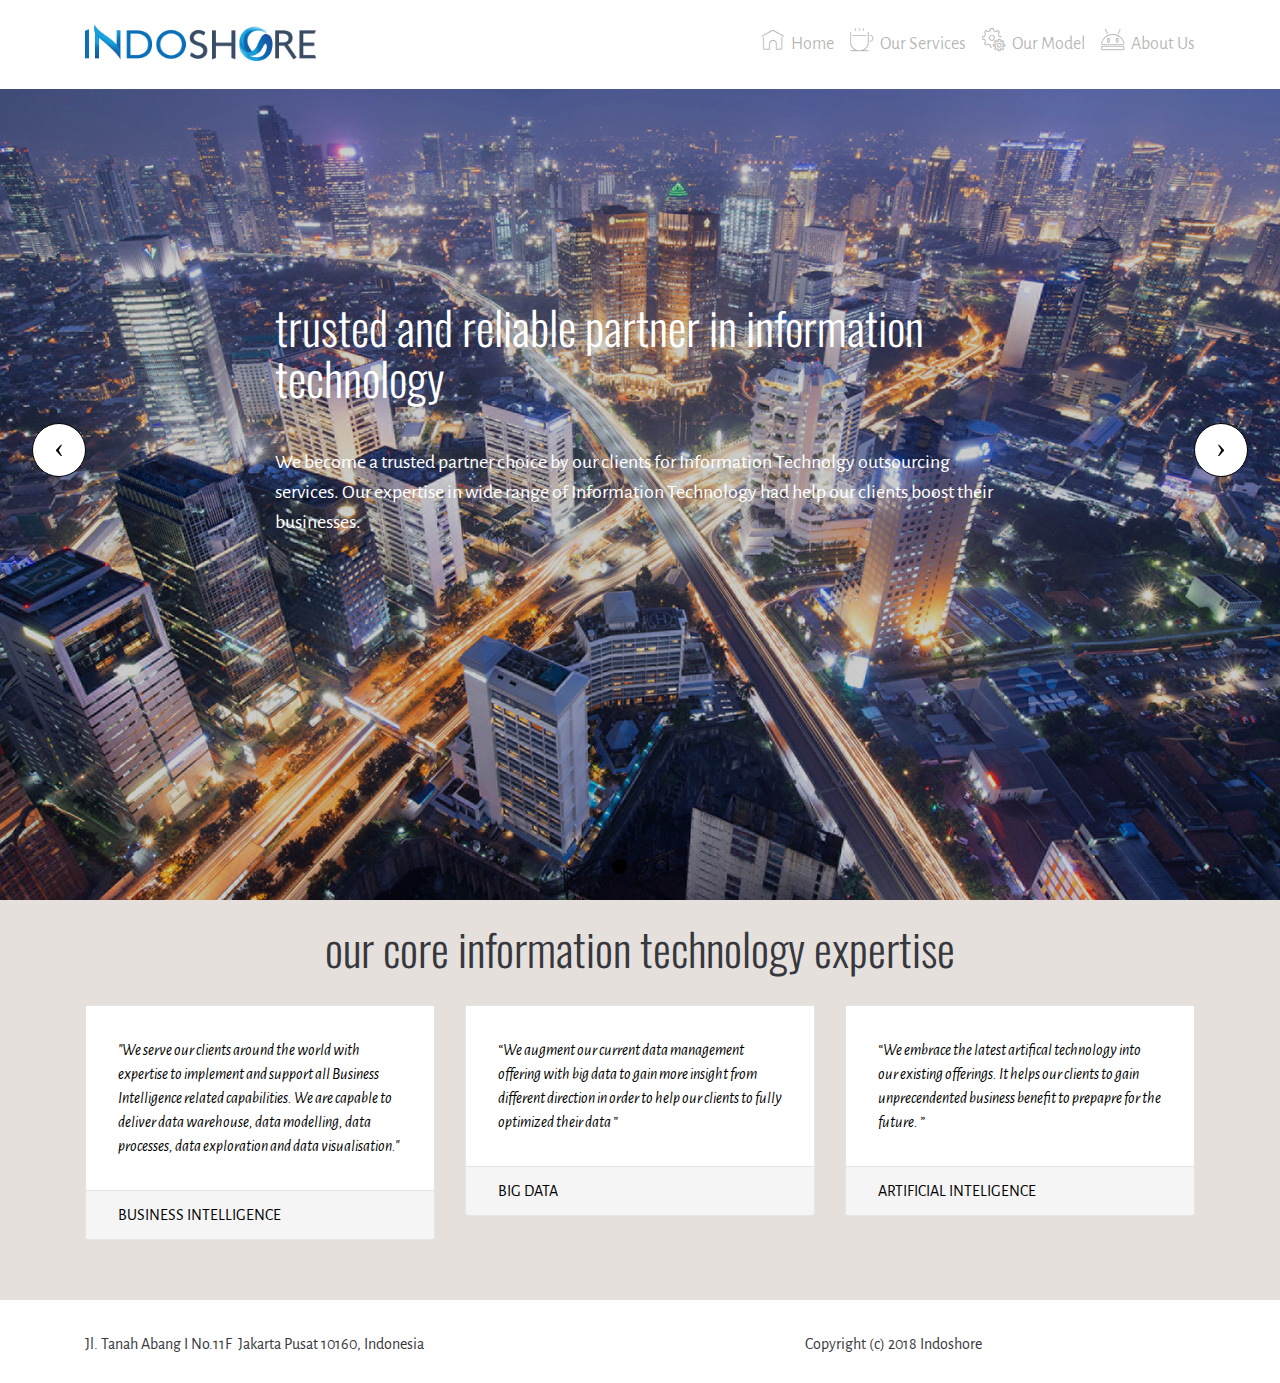
<file: index.html>
<!DOCTYPE html>
<html>
<head>
  <!-- Site made with Mobirise Website Builder v4.3.0, https://mobirise.com -->
  <meta charset="UTF-8">
  <meta http-equiv="X-UA-Compatible" content="IE=edge">
  <meta name="generator" content="Mobirise v4.3.0, mobirise.com">
  <meta name="viewport" content="width=device-width, initial-scale=1">
  <link rel="shortcut icon" href="assets/images/indoshore-logo-smallest-file-01-128x93.png" type="image/x-icon">
  <meta name="description" content="">
  <title>Home</title>
  <link rel="stylesheet" href="https://fonts.googleapis.com/css?family=Playfair+Display:400,700&subset=latin,cyrillic">
  <link rel="stylesheet" href="https://fonts.googleapis.com/css?family=Alegreya+Sans:400,700&subset=latin,vietnamese,latin-ext">
  <link rel="stylesheet" href="assets/web/assets/mobirise-icons/mobirise-icons.css">
  <link rel="stylesheet" href="assets/tether/tether.min.css">
  <link rel="stylesheet" href="assets/bootstrap/css/bootstrap.min.css">
  <link rel="stylesheet" href="assets/puritym/css/style.css">
  <link rel="stylesheet" href="assets/mobirise/css/mbr-additional.css" type="text/css">
  
  
  
</head>
<body>
<nav class="navbar navbar-light mbr-navbar navbar-fixed-top" id="menu-6" data-rv-view="0" style="background-color: rgb(255, 255, 255);">
    <div class="container">
        <button class="navbar-toggler pull-right hidden-md-up" type="button" data-toggle="collapse" data-target="#exCollapsingNavbar2">
            <div class="hamburger-icon"></div>
        </button>

        <div class="clearfix"></div>
        <div class="collapse navbar-toggleable-sm" id="exCollapsingNavbar2">
            <span class="navbar-logo"><img src="assets/images/indoshore-logo.png" alt="Indoshore"></span>
            <span><a class="navbar-brand" href="https://mobirise.com"></a></span>

            

            <ul class="nav navbar-nav pull-xs-right"><li class="nav-item"><a class="nav-link" href="index.html"><span class="mbri-home mbr-iconfont mbr-iconfont-btn-parent"></span>Home</a></li><li class="nav-item"><a class="nav-link" href="page2.html"><span class="mbri-hot-cup mbr-iconfont mbr-iconfont-btn-parent"></span>Our Services</a></li> <li class="nav-item"><a class="nav-link" href="page3.html"><span class="mbri-setting mbr-iconfont mbr-iconfont-btn-parent"></span>Our Model</a></li><li class="nav-item"><a class="nav-link" href="page4.html"><span class="mbri-android mbr-iconfont mbr-iconfont-btn-parent"></span>About Us</a></li></ul>
        </div>
    </div>
</nav>

<section class="mbr-slider mbr-section mbr-section__container carousel slide mbr-section-nopadding" data-ride="carousel" data-keyboard="false" data-wrap="true" data-interval="5000" id="slider-e" data-rv-view="2" style="background-color: rgb(255, 255, 255);">
    <div>
        <div>
            <div>
                <ol class="carousel-indicators">
                    <li data-app-prevent-settings="" data-target="#slider-e" class="active" data-slide-to="0"></li><li data-app-prevent-settings="" data-target="#slider-e" data-slide-to="1"></li><li data-app-prevent-settings="" data-target="#slider-e" data-slide-to="2"></li>
                </ol>
                <div class="carousel-inner" role="listbox">
                    <div class="mbr-section carousel-item dark center mbr-section-full active" style="background-image: url(assets/images/original.jpg);">
                        <div class="mbr-table-cell">
                         <div class="mbr-overlay" style="opacity: 0.2; background-color: rgb(0, 0, 0);"></div>
                            <div class=" container">
                                
                                <div class="row">
                                    <div class="col-md-8 col-md-offset-2 text-xs-center">
                                        <h2 class="mbr-section-title display-1">trusted and reliable partner in information technology</h2>
                                        <p class="lead">We become a trusted partner choice by our clients for Information Technolgy outsourcing services. Our expertise in wide range of Information Technology had help our clients boost their businesses.&nbsp;<br><br></p>

                                        
                                    </div>
                                </div>
                            </div>
                        </div>
                    </div><div class="mbr-section carousel-item dark center mbr-section-full" style="background-image: url(assets/images/9fe4c537ae976df197ea11dfbd43e42e8a886816-cd2d9.jpg);">
                        <div class="mbr-table-cell">
                         <div class="mbr-overlay" style="opacity: 0.2; background-color: rgb(0, 0, 0);"></div>
                            <div class=" container">
                                
                                <div class="row">
                                    <div class="col-md-8 col-md-offset-1">
                                        <h2 class="mbr-section-title display-1">a global provider for global clients with global technologies&nbsp;</h2>
                                        <p class="lead">We impact global businesses with our people and solutions. Our clients are truly global companies from Norway, Belgium, Estonia and United Kingdom. Our technologies in business intelligence, big data, and artificial intelligence are globally adapted along with our expertise. &nbsp;</p>

                                        
                                    </div>
                                </div>
                            </div>
                        </div>
                    </div><div class="mbr-section carousel-item dark center mbr-section-full" style="background-image: url(assets/images/7ed6a8053d331dd04819b4f1caf9f3f8200fcfc6-cfa60.jpg);">
                        <div class="mbr-table-cell">
                         <div class="mbr-overlay" style="opacity: 0.2; background-color: rgb(0, 0, 0);"></div>
                            <div class=" container">
                                
                                <div class="row">
                                    <div class="col-md-8 col-md-offset-3 text-xs-right">
                                        <h2 class="mbr-section-title display-1">best practices with best methodology</h2>
                                        <p class="lead">We develop specific methodology that are working perfectly and set a best practice in the specific domain.&nbsp;</p>

                                        
                                    </div>
                                </div>
                            </div>
                        </div>
                    </div>
                </div>
                
                <a data-app-prevent-settings="" class="left carousel-control" role="button" data-slide="prev" href="#slider-e">
                    <span class="icon-prev" aria-hidden="true"></span>
                    <span class="sr-only">Previous</span>
                </a>
                <a data-app-prevent-settings="" class="right carousel-control" role="button" data-slide="next" href="#slider-e">
                    <span class="icon-next" aria-hidden="true"></span>
                    <span class="sr-only">Next</span>
                </a>
            </div>
        </div>
    </div>
</section>

<section class="mbr-section mbr-section-small" id="testimonials1-k" data-rv-view="16" style="background-color: rgb(230, 224, 220); padding-top: 1.5rem; padding-bottom: 3rem;">
    <div>
        
        <div class="container">
            <h2 class="mbr-section-title display-3 text-xs-center">our core information technology expertise</h2>

            <div class="row mbr-testimonial-cards">
                <div class="col-xs-12 col-sm-6 col-md-4">
                    <div class="card">
                        <div class="card-block"><em>"We serve our clients around the world with expertise to implement and support all Business Intelligence related capabilities. We are capable to deliver data warehouse, data modelling, data processes, data exploration and data visualisation."</em></div>
                        <div class="card-footer text-muted">
                            <div>BUSINESS INTELLIGENCE</div>
                            
                        </div>
                    </div>
                </div><div class="col-xs-12 col-sm-6 col-md-4">
                    <div class="card">
                        <div class="card-block"><em>“We augment our current data management offering with big data to gain more insight from different direction in order to help our clients to fully optimized their data ”</em></div>
                        <div class="card-footer text-muted">
                            <div>BIG DATA&nbsp;</div>
                            
                        </div>
                    </div>
                </div><div class="col-xs-12 col-sm-6 col-md-4">
                    <div class="card">
                        <div class="card-block"><em>“We embrace the latest artifical technology into our existing offerings. It helps our clients to gain unprecendented business benefit to prepapre for the future. ”</em></div>
                        <div class="card-footer text-muted">
                            <div>ARTIFICIAL INTELIGENCE</div>
                            
                        </div>
                    </div>
                </div>
            </div>
        </div>
    </div>
</section>

<footer class="mbr-section mbr-section-nopadding mbr-footer" id="footer1-h" data-rv-view="14" style="background-color: rgb(255, 255, 255); padding-top: 2rem; padding-bottom: 0.66rem;">
    
    <div class="container">
        <p>Jl. Tanah Abang I No.11F &nbsp;Jakarta Pusat 10160, Indonesia &nbsp; &nbsp; &nbsp; &nbsp; &nbsp; &nbsp; &nbsp; &nbsp; &nbsp; &nbsp; &nbsp; &nbsp; &nbsp; &nbsp; &nbsp; &nbsp; &nbsp; &nbsp; &nbsp; &nbsp; &nbsp; &nbsp; &nbsp; &nbsp; &nbsp; &nbsp; &nbsp; &nbsp; &nbsp; &nbsp; &nbsp; &nbsp; &nbsp; &nbsp; &nbsp; &nbsp; &nbsp; &nbsp; &nbsp; &nbsp; &nbsp; &nbsp; &nbsp; &nbsp; &nbsp; &nbsp; &nbsp; &nbsp; &nbsp; &nbsp; &nbsp; &nbsp; &nbsp; &nbsp; &nbsp; &nbsp; &nbsp; &nbsp; &nbsp; &nbsp; &nbsp; &nbsp; &nbsp; Copyright (c) 2018 Indoshore</p>
    </div>
</footer>


  <script src="assets/web/assets/jquery/jquery.min.js"></script>
  <script src="assets/tether/tether.min.js"></script>
  <script src="assets/bootstrap/js/bootstrap.min.js"></script>
  <script src="assets/smooth-scroll/SmoothScroll.js"></script>
  <script src="assets/bootstrap-carousel-swipe/bootstrap-carousel-swipe.js"></script>
  <script src="assets/puritym/js/script.js"></script>
  
  
</body>
</html>
</file>
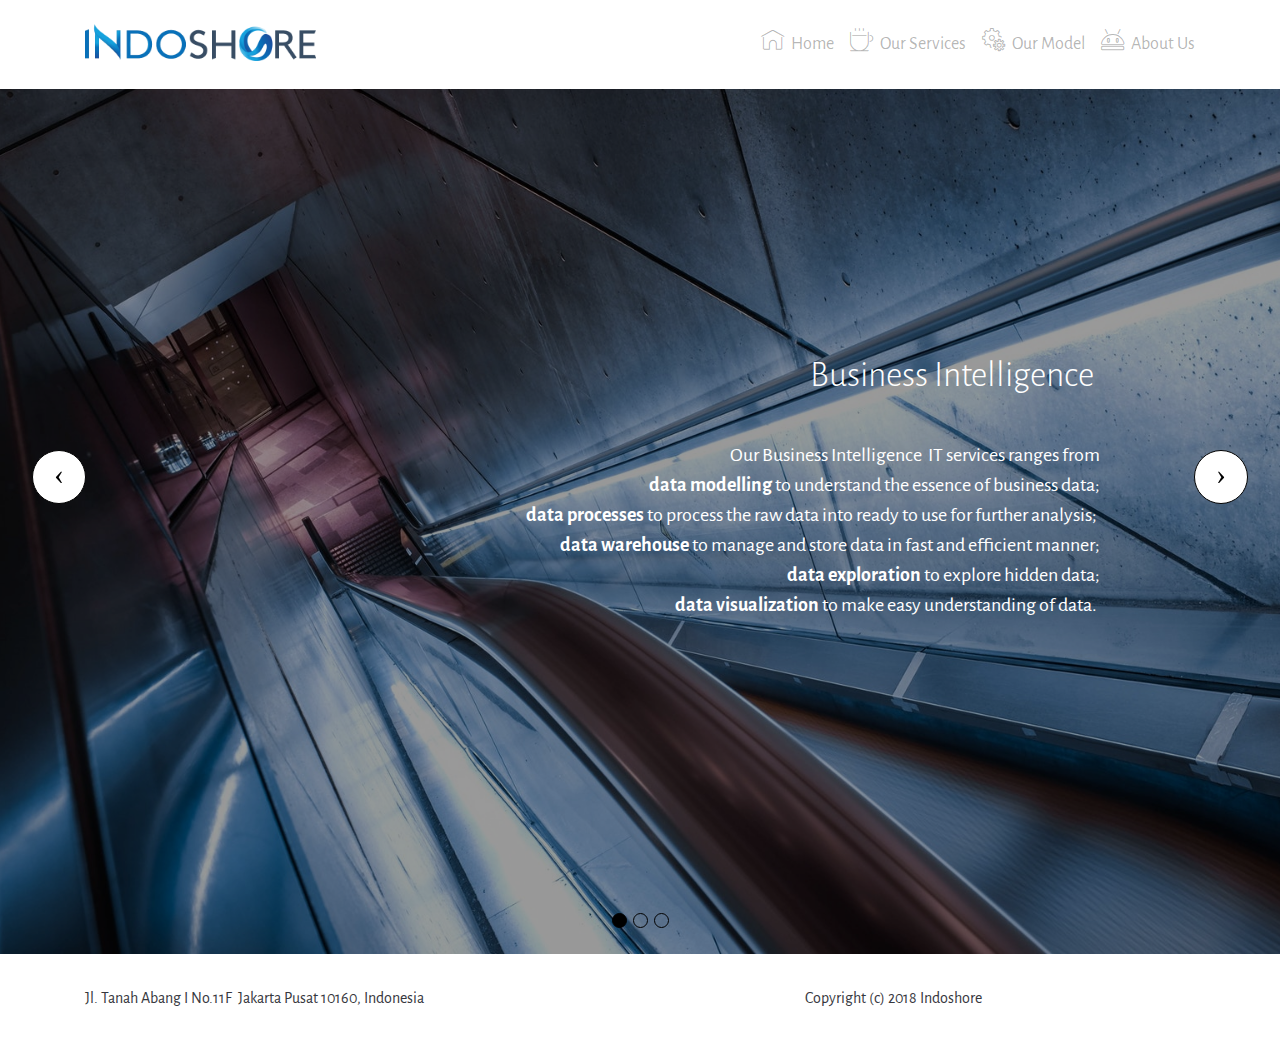
<file: page2.html>
<!DOCTYPE html>
<html>
<head>
  <!-- Site made with Mobirise Website Builder v4.3.0, https://mobirise.com -->
  <meta charset="UTF-8">
  <meta http-equiv="X-UA-Compatible" content="IE=edge">
  <meta name="generator" content="Mobirise v4.3.0, mobirise.com">
  <meta name="viewport" content="width=device-width, initial-scale=1">
  <link rel="shortcut icon" href="assets/images/indoshore-logo-smallest-file-01-128x93.png" type="image/x-icon">
  <meta name="description" content="">
  <title>Services</title>
  <link rel="stylesheet" href="https://fonts.googleapis.com/css?family=Playfair+Display:400,700&subset=latin,cyrillic">
  <link rel="stylesheet" href="https://fonts.googleapis.com/css?family=Alegreya+Sans:400,700&subset=latin,vietnamese,latin-ext">
  <link rel="stylesheet" href="assets/web/assets/mobirise-icons/mobirise-icons.css">
  <link rel="stylesheet" href="assets/tether/tether.min.css">
  <link rel="stylesheet" href="assets/bootstrap/css/bootstrap.min.css">
  <link rel="stylesheet" href="assets/puritym/css/style.css">
  <link rel="stylesheet" href="assets/mobirise/css/mbr-additional.css" type="text/css">
  
  
  
</head>
<body>
<nav class="navbar navbar-light mbr-navbar navbar-fixed-top" id="menu-w" data-rv-view="38" style="background-color: rgb(255, 255, 255);">
    <div class="container">
        <button class="navbar-toggler pull-right hidden-md-up" type="button" data-toggle="collapse" data-target="#exCollapsingNavbar2">
            <div class="hamburger-icon"></div>
        </button>

        <div class="clearfix"></div>
        <div class="collapse navbar-toggleable-sm" id="exCollapsingNavbar2">
            <span class="navbar-logo"><img src="assets/images/indoshore-logo.png" alt="Indoshore"></span>
            <span><a class="navbar-brand" href="https://mobirise.com"></a></span>

            

            <ul class="nav navbar-nav pull-xs-right"><li class="nav-item"><a class="nav-link" href="index.html"><span class="mbri-home mbr-iconfont mbr-iconfont-btn-parent"></span>Home</a></li><li class="nav-item"><a class="nav-link" href="page2.html"><span class="mbri-hot-cup mbr-iconfont mbr-iconfont-btn-parent"></span>Our Services</a></li> <li class="nav-item"><a class="nav-link" href="page3.html"><span class="mbri-setting mbr-iconfont mbr-iconfont-btn-parent"></span>Our Model</a></li><li class="nav-item"><a class="nav-link" href="page4.html"><span class="mbri-android mbr-iconfont mbr-iconfont-btn-parent"></span>About Us</a></li></ul>
        </div>
    </div>
</nav>

<section class="mbr-slider mbr-section mbr-section__container carousel slide mbr-section-nopadding mbr-after-navbar" data-ride="carousel" data-keyboard="false" data-wrap="true" data-interval="5000" id="slider-y" data-rv-view="42" style="background-color: rgb(255, 255, 255);">
    <div>
        <div>
            <div>
                <ol class="carousel-indicators">
                    <li data-app-prevent-settings="" data-target="#slider-y" data-slide-to="0" class="active"></li><li data-app-prevent-settings="" data-target="#slider-y" data-slide-to="1"></li><li data-app-prevent-settings="" data-target="#slider-y" class="" data-slide-to="2"></li>
                </ol>
                <div class="carousel-inner" role="listbox">
                    <div class="mbr-section carousel-item dark center mbr-section-full active" style="background-image: url(assets/images/mbr-1.jpg);">
                        <div class="mbr-table-cell">
                         <div class="mbr-overlay" style="opacity: 0.4; background-color: rgb(0, 0, 0);"></div>
                            <div class=" container">
                                
                                <div class="row">
                                    <div class="col-md-8 col-md-offset-3 text-xs-right">
                                        <h2 class="mbr-section-title display-1">Business Intelligence&nbsp;</h2>
                                        <p class="lead">Our Business Intelligence &nbsp;IT services ranges from <br><strong>data modelling</strong> to understand the essence of business data;<br><strong>data processes</strong>&nbsp;to process the raw data into ready to use for further analysis;&nbsp;<br><strong>data warehouse</strong> to manage and store data in fast and efficient manner;<br><strong>data exploration</strong> to explore hidden data;<br><strong>data visualization</strong> to make easy understanding of data.&nbsp;</p>

                                        
                                    </div>
                                </div>
                            </div>
                        </div>
                    </div><div class="mbr-section carousel-item dark center mbr-section-full" style="background-image: url(assets/images/mbr-4.jpg);">
                        <div class="mbr-table-cell">
                         <div class="mbr-overlay" style="opacity: 0.3; background-color: rgb(0, 0, 0);"></div>
                            <div class=" container">
                                
                                <div class="row">
                                    <div class="col-md-8 col-md-offset-3 text-xs-right">
                                        <h2 class="mbr-section-title display-1">Artificial Intelligence</h2>
                                        <p class="lead">Our Artificial Intelligence  IT services ranges from 
<br><strong>variables modelling</strong> to understand prediction data;
<br><strong>algorithm process</strong> to process the variable data by optimizing algorithm into ready to use predictive model; 
<br><strong>predictive model</strong> to manage and store optimal algorithm &nbsp;in fast and efficient manner;
<br><strong>model integration</strong> to integrate the predictive model into another systems.&nbsp;</p>

                                        
                                    </div>
                                </div>
                            </div>
                        </div>
                    </div><div class="mbr-section carousel-item dark center mbr-section-full" style="background-image: url(assets/images/mbr-9.jpg);">
                        <div class="mbr-table-cell">
                         <div class="mbr-overlay" style="background-color: rgb(0, 0, 0);"></div>
                            <div class=" container">
                                
                                <div class="row">
                                    <div class="col-md-8 col-md-offset-3 text-xs-right">
                                        <h2 class="mbr-section-title display-1">Big Data</h2>
                                        <p class="lead">Our Big Data IT services ranges from 
<br><strong>big data exploration</strong> to incorporate relevant data; 
<br><strong>big data management</strong> to manage the big data in optimal <br>and efficient manner;<br><strong>big data utilization </strong>to utilize the big data into business insight.&nbsp;</p>

                                        
                                    </div>
                                </div>
                            </div>
                        </div>
                    </div>
                </div>
                
                <a data-app-prevent-settings="" class="left carousel-control" role="button" data-slide="prev" href="#slider-y">
                    <span class="icon-prev" aria-hidden="true"></span>
                    <span class="sr-only">Previous</span>
                </a>
                <a data-app-prevent-settings="" class="right carousel-control" role="button" data-slide="next" href="#slider-y">
                    <span class="icon-next" aria-hidden="true"></span>
                    <span class="sr-only">Next</span>
                </a>
            </div>
        </div>
    </div>
</section>

<footer class="mbr-section mbr-section-nopadding mbr-footer" id="footer1-x" data-rv-view="40" style="background-color: rgb(255, 255, 255); padding-top: 2rem; padding-bottom: 0.66rem;">
    
    <div class="container">
        <p>Jl. Tanah Abang I No.11F &nbsp;Jakarta Pusat 10160, Indonesia &nbsp; &nbsp; &nbsp; &nbsp; &nbsp; &nbsp; &nbsp; &nbsp; &nbsp; &nbsp; &nbsp; &nbsp; &nbsp; &nbsp; &nbsp; &nbsp; &nbsp; &nbsp; &nbsp; &nbsp; &nbsp; &nbsp; &nbsp; &nbsp; &nbsp; &nbsp; &nbsp; &nbsp; &nbsp; &nbsp; &nbsp; &nbsp; &nbsp; &nbsp; &nbsp; &nbsp; &nbsp; &nbsp; &nbsp; &nbsp; &nbsp; &nbsp; &nbsp; &nbsp; &nbsp; &nbsp; &nbsp; &nbsp; &nbsp; &nbsp; &nbsp; &nbsp; &nbsp; &nbsp; &nbsp; &nbsp; &nbsp; &nbsp; &nbsp; &nbsp; &nbsp; &nbsp; &nbsp; Copyright (c) 2018 Indoshore</p>
    </div>
</footer>


  <script src="assets/web/assets/jquery/jquery.min.js"></script>
  <script src="assets/tether/tether.min.js"></script>
  <script src="assets/bootstrap/js/bootstrap.min.js"></script>
  <script src="assets/smooth-scroll/SmoothScroll.js"></script>
  <script src="assets/bootstrap-carousel-swipe/bootstrap-carousel-swipe.js"></script>
  <script src="assets/puritym/js/script.js"></script>
  
  
</body>
</html>
</file>
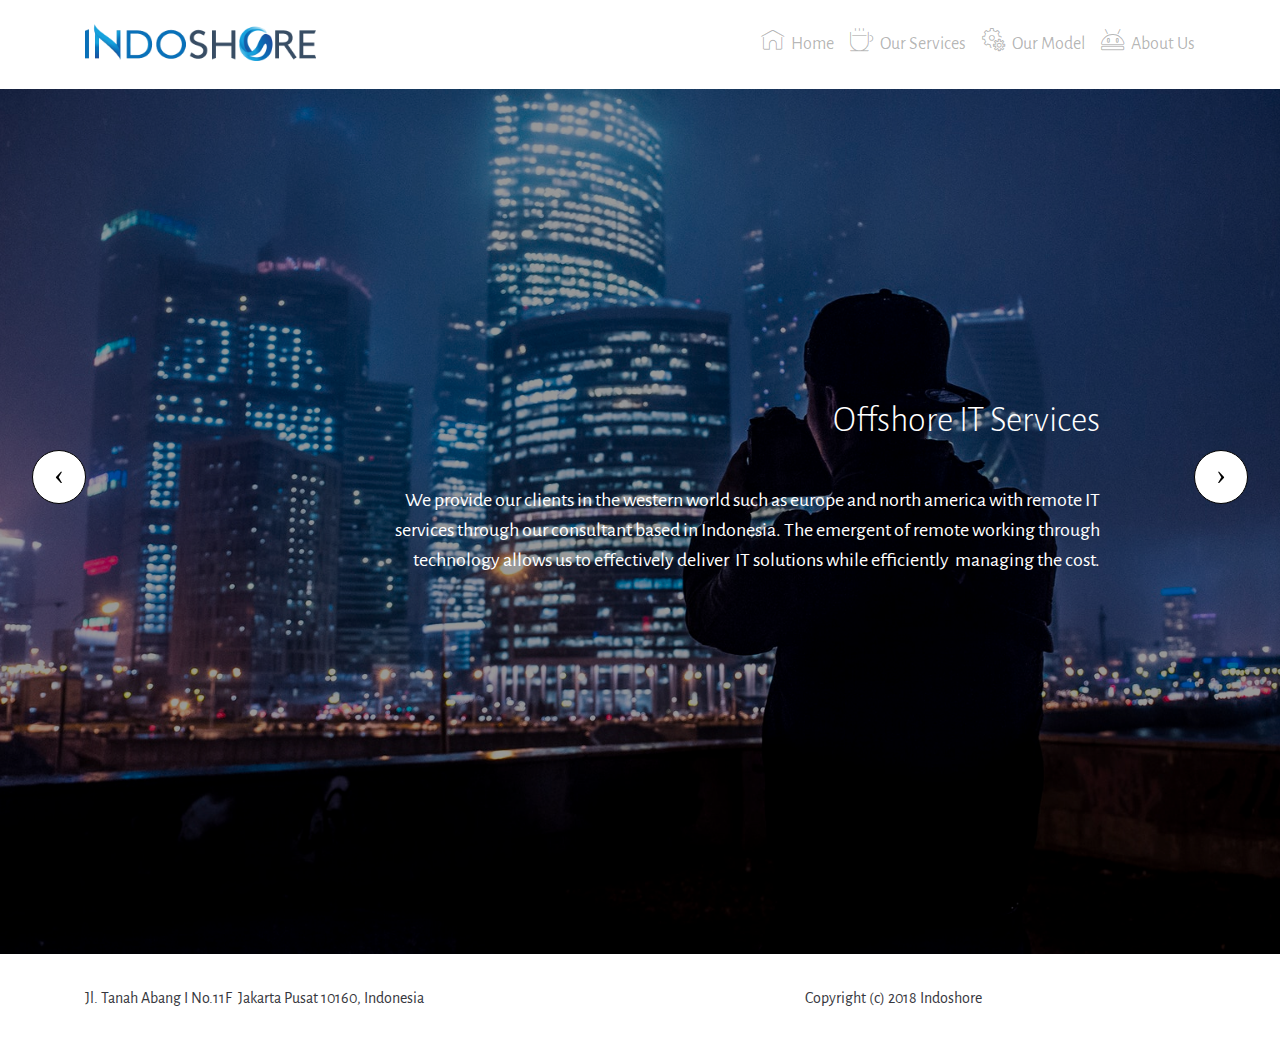
<file: page3.html>
<!DOCTYPE html>
<html>
<head>
  <!-- Site made with Mobirise Website Builder v4.3.0, https://mobirise.com -->
  <meta charset="UTF-8">
  <meta http-equiv="X-UA-Compatible" content="IE=edge">
  <meta name="generator" content="Mobirise v4.3.0, mobirise.com">
  <meta name="viewport" content="width=device-width, initial-scale=1">
  <link rel="shortcut icon" href="assets/images/indoshore-logo-smallest-file-01-128x93.png" type="image/x-icon">
  <meta name="description" content="">
  <title>Models</title>
  <link rel="stylesheet" href="https://fonts.googleapis.com/css?family=Playfair+Display:400,700&subset=latin,cyrillic">
  <link rel="stylesheet" href="https://fonts.googleapis.com/css?family=Alegreya+Sans:400,700&subset=latin,vietnamese,latin-ext">
  <link rel="stylesheet" href="assets/web/assets/mobirise-icons/mobirise-icons.css">
  <link rel="stylesheet" href="assets/tether/tether.min.css">
  <link rel="stylesheet" href="assets/bootstrap/css/bootstrap.min.css">
  <link rel="stylesheet" href="assets/puritym/css/style.css">
  <link rel="stylesheet" href="assets/mobirise/css/mbr-additional.css" type="text/css">
  
  
  
</head>
<body>
<nav class="navbar navbar-light mbr-navbar navbar-fixed-top" id="menu-z" data-rv-view="54" style="background-color: rgb(255, 255, 255);">
    <div class="container">
        <button class="navbar-toggler pull-right hidden-md-up" type="button" data-toggle="collapse" data-target="#exCollapsingNavbar2">
            <div class="hamburger-icon"></div>
        </button>

        <div class="clearfix"></div>
        <div class="collapse navbar-toggleable-sm" id="exCollapsingNavbar2">
            <span class="navbar-logo"><img src="assets/images/indoshore-logo.png" alt="Indoshore"></span>
            <span><a class="navbar-brand" href="https://mobirise.com"></a></span>

            

            <ul class="nav navbar-nav pull-xs-right"><li class="nav-item"><a class="nav-link" href="index.html"><span class="mbri-home mbr-iconfont mbr-iconfont-btn-parent"></span>Home</a></li><li class="nav-item"><a class="nav-link" href="page2.html"><span class="mbri-hot-cup mbr-iconfont mbr-iconfont-btn-parent"></span>Our Services</a></li> <li class="nav-item"><a class="nav-link" href="page3.html"><span class="mbri-setting mbr-iconfont mbr-iconfont-btn-parent"></span>Our Model</a></li><li class="nav-item"><a class="nav-link" href="page4.html"><span class="mbri-android mbr-iconfont mbr-iconfont-btn-parent"></span>About Us</a></li></ul>
        </div>
    </div>
</nav>

<section class="mbr-slider mbr-section mbr-section__container carousel slide mbr-section-nopadding mbr-after-navbar" data-ride="carousel" data-keyboard="false" data-wrap="true" data-interval="5000" id="slider-11" data-rv-view="58" style="background-color: rgb(255, 255, 255);">
    <div>
        <div>
            <div>
                <ol class="carousel-indicators">
                    <li data-app-prevent-settings="" data-target="#slider-11" data-slide-to="0" class="active"></li><li data-app-prevent-settings="" data-target="#slider-11" data-slide-to="1"></li><li data-app-prevent-settings="" data-target="#slider-11" class="" data-slide-to="2"></li>
                </ol>
                <div class="carousel-inner" role="listbox">
                    <div class="mbr-section carousel-item dark center mbr-section-full active" style="background-image: url(assets/images/mbr-6.jpg);">
                        <div class="mbr-table-cell">
                         <div class="mbr-overlay" style="opacity: 0.4; background-color: rgb(0, 0, 0);"></div>
                            <div class=" container">
                                
                                <div class="row">
                                    <div class="col-md-8 col-md-offset-3 text-xs-right">
                                        <h2 class="mbr-section-title display-1">Offshore IT Services</h2>
                                        <p class="lead">We provide our clients in the western world such as europe and north america with remote IT services through our consultant based in Indonesia. The emergent of remote working through technology allows us to effectively deliver &nbsp;IT solutions while efficiently &nbsp;managing the cost.<br></p>

                                        
                                    </div>
                                </div>
                            </div>
                        </div>
                    </div><div class="mbr-section carousel-item dark center mbr-section-full" style="background-image: url(assets/images/mbr-7.jpg);">
                        <div class="mbr-table-cell">
                         <div class="mbr-overlay" style="opacity: 0.3; background-color: rgb(0, 0, 0);"></div>
                            <div class=" container">
                                
                                <div class="row">
                                    <div class="col-md-8 col-md-offset-3 text-xs-right">
                                        <h2 class="mbr-section-title display-1">Onshore IT services</h2>
                                        <p class="lead">We provide our clients to manage the complexity of their business by combining our local consultant &nbsp;in the western world such as europe and north america with our off-shore consultant in Indonesia. Closeness of our onshore consultant with our clients generate greater understanding of the problem and &nbsp;given us more advantage to blend two best of the world, onshore and offshore consultant.&nbsp;</p>

                                        
                                    </div>
                                </div>
                            </div>
                        </div>
                    </div><div class="mbr-section carousel-item dark center mbr-section-full" style="background-image: url(assets/images/mbr-10.jpg);">
                        <div class="mbr-table-cell">
                         <div class="mbr-overlay" style="background-color: rgb(0, 0, 0);"></div>
                            <div class=" container">
                                
                                <div class="row">
                                    <div class="col-md-8 col-md-offset-3 text-xs-right">
                                        <h2 class="mbr-section-title display-1">IT outsourcing services&nbsp;<br>with global operation and global presence</h2>
                                        <p class="lead">Our global operations allow us to provide excellent services to our clients. Our onshore consultants in europe such as Belgium, Norway, Estonia and United Kingdom are ready to provide the best solutions. Strengthen by our offshore consultants in Indonesia has given us the leaders in IT outsourcing from Indonesia. &nbsp;</p>

                                        
                                    </div>
                                </div>
                            </div>
                        </div>
                    </div>
                </div>
                
                <a data-app-prevent-settings="" class="left carousel-control" role="button" data-slide="prev" href="#slider-11">
                    <span class="icon-prev" aria-hidden="true"></span>
                    <span class="sr-only">Previous</span>
                </a>
                <a data-app-prevent-settings="" class="right carousel-control" role="button" data-slide="next" href="#slider-11">
                    <span class="icon-next" aria-hidden="true"></span>
                    <span class="sr-only">Next</span>
                </a>
            </div>
        </div>
    </div>
</section>

<footer class="mbr-section mbr-section-nopadding mbr-footer" id="footer1-10" data-rv-view="56" style="background-color: rgb(255, 255, 255); padding-top: 2rem; padding-bottom: 0.66rem;">
    
    <div class="container">
        <p>Jl. Tanah Abang I No.11F &nbsp;Jakarta Pusat 10160, Indonesia &nbsp; &nbsp; &nbsp; &nbsp; &nbsp; &nbsp; &nbsp; &nbsp; &nbsp; &nbsp; &nbsp; &nbsp; &nbsp; &nbsp; &nbsp; &nbsp; &nbsp; &nbsp; &nbsp; &nbsp; &nbsp; &nbsp; &nbsp; &nbsp; &nbsp; &nbsp; &nbsp; &nbsp; &nbsp; &nbsp; &nbsp; &nbsp; &nbsp; &nbsp; &nbsp; &nbsp; &nbsp; &nbsp; &nbsp; &nbsp; &nbsp; &nbsp; &nbsp; &nbsp; &nbsp; &nbsp; &nbsp; &nbsp; &nbsp; &nbsp; &nbsp; &nbsp; &nbsp; &nbsp; &nbsp; &nbsp; &nbsp; &nbsp; &nbsp; &nbsp; &nbsp; &nbsp; &nbsp; Copyright (c) 2018 Indoshore</p>
    </div>
</footer>


  <script src="assets/web/assets/jquery/jquery.min.js"></script>
  <script src="assets/tether/tether.min.js"></script>
  <script src="assets/bootstrap/js/bootstrap.min.js"></script>
  <script src="assets/smooth-scroll/SmoothScroll.js"></script>
  <script src="assets/bootstrap-carousel-swipe/bootstrap-carousel-swipe.js"></script>
  <script src="assets/puritym/js/script.js"></script>
  
  
</body>
</html>
</file>
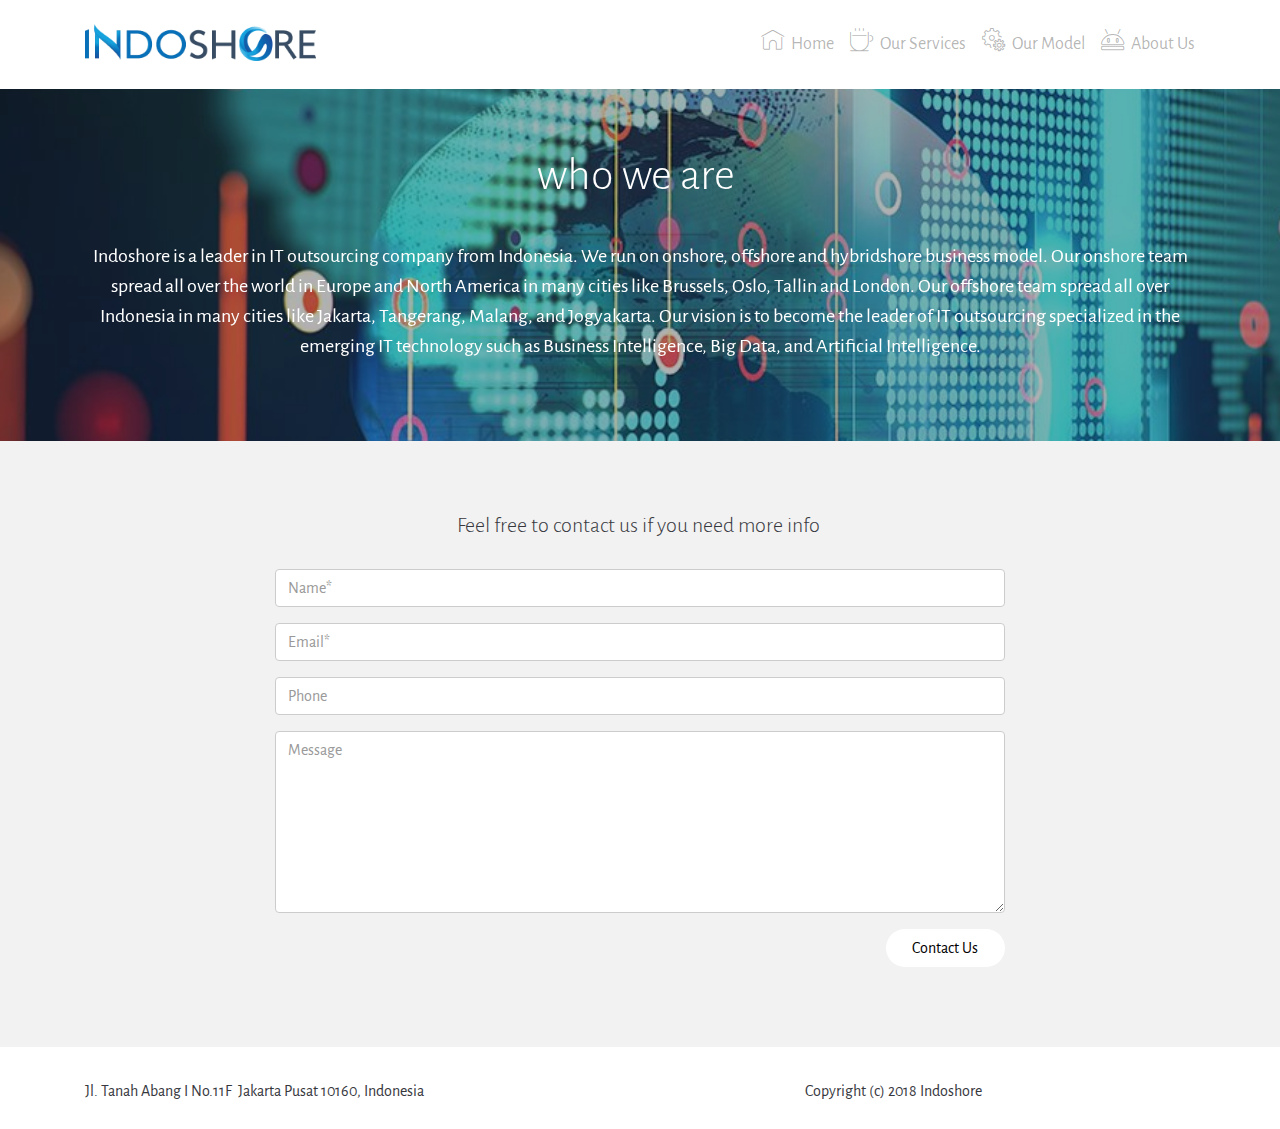
<file: page4.html>
<!DOCTYPE html>
<html>
<head>
  <!-- Site made with Mobirise Website Builder v4.3.0, https://mobirise.com -->
  <meta charset="UTF-8">
  <meta http-equiv="X-UA-Compatible" content="IE=edge">
  <meta name="generator" content="Mobirise v4.3.0, mobirise.com">
  <meta name="viewport" content="width=device-width, initial-scale=1">
  <link rel="shortcut icon" href="assets/images/indoshore-logo-smallest-file-01-128x93.png" type="image/x-icon">
  <meta name="description" content="">
  <title>About&nbsp;</title>
  <link rel="stylesheet" href="https://fonts.googleapis.com/css?family=Playfair+Display:400,700&subset=latin,cyrillic">
  <link rel="stylesheet" href="https://fonts.googleapis.com/css?family=Alegreya+Sans:400,700&subset=latin,vietnamese,latin-ext">
  <link rel="stylesheet" href="assets/web/assets/mobirise-icons/mobirise-icons.css">
  <link rel="stylesheet" href="assets/tether/tether.min.css">
  <link rel="stylesheet" href="assets/bootstrap/css/bootstrap.min.css">
  <link rel="stylesheet" href="assets/puritym/css/style.css">
  <link rel="stylesheet" href="assets/mobirise/css/mbr-additional.css" type="text/css">
  
  
  
</head>
<body>
<nav class="navbar navbar-light mbr-navbar navbar-fixed-top" id="menu-15" data-rv-view="73" style="background-color: rgb(255, 255, 255);">
    <div class="container">
        <button class="navbar-toggler pull-right hidden-md-up" type="button" data-toggle="collapse" data-target="#exCollapsingNavbar2">
            <div class="hamburger-icon"></div>
        </button>

        <div class="clearfix"></div>
        <div class="collapse navbar-toggleable-sm" id="exCollapsingNavbar2">
            <span class="navbar-logo"><img src="assets/images/indoshore-logo.png" alt="Indoshore"></span>
            <span><a class="navbar-brand" href="https://mobirise.com"></a></span>

            

            <ul class="nav navbar-nav pull-xs-right"><li class="nav-item"><a class="nav-link" href="index.html"><span class="mbri-home mbr-iconfont mbr-iconfont-btn-parent"></span>Home</a></li><li class="nav-item"><a class="nav-link" href="page2.html"><span class="mbri-hot-cup mbr-iconfont mbr-iconfont-btn-parent"></span>Our Services</a></li> <li class="nav-item"><a class="nav-link" href="page3.html"><span class="mbri-setting mbr-iconfont mbr-iconfont-btn-parent"></span>Our Model</a></li><li class="nav-item"><a class="nav-link" href="page4.html"><span class="mbri-android mbr-iconfont mbr-iconfont-btn-parent"></span>About Us</a></li></ul>
        </div>
    </div>
</nav>

<section class="mbr-section mbr-parallax-background col-undefined mbr-after-navbar" id="content5-1b" data-rv-view="70" style="background-image: url(assets/images/how-bmw-uses-artificial-intelligence-and-big-data-to-design-and-build-cars-of-tomorrow2.jpg); padding-top: 6rem; padding-bottom: 3rem;">
    <div class="mbr-overlay" style="opacity: 0.3; background-color: rgb(0, 0, 0);"></div>
    <div class="container">
        <h3 class="mbr-section-title display-2">who we are&nbsp;</h3>
        <div class="lead"><p>Indoshore is a leader in IT outsourcing company from Indonesia. We run on onshore, offshore and hybridshore business model. Our onshore team spread all over the world in Europe and North America in many cities like Brussels, Oslo, Tallin and London. Our offshore team spread all over Indonesia in many cities like Jakarta, Tangerang, Malang, and Jogyakarta. Our vision is to become the leader of IT outsourcing specialized in the emerging IT technology such as Business Intelligence, Big Data, and Artificial Intelligence.</p></div>
    </div>
</section>

<section class="mbr-section mbr-section-small" id="form1-17" data-rv-view="77" style="background-color: rgb(242, 242, 242); padding-top: 4.5rem; padding-bottom: 4.5rem;">
    
    <div class="container">
        <div class="row">
            <div class="col-sm-8 col-sm-offset-2" data-form-type="formoid">
                <h2 class="mbr-section-title display-3 text-xs-center">Feel free to contact us if you need more info&nbsp;</h2>

                <div data-form-alert="true"><div hidden="" data-form-alert-success="true">Thanks for filling out form!</div></div>
                <form action="https://mobirise.com/" method="post" data-form-title="Feel free to contact us if you need more info&amp;nbsp;">
                    <input type="hidden" value="hWcl/onqqeMDiMMJbw4ctPBpEU4l3Jhwd6/IGLrA5nnd9vvBmrmKeLY3KQLr84+7fLh0GebEkgMXHmW4lYeiIFLckYHn8U0lkVGDwnJ+Qcw4C/CrlmJMmCd1bsPkMG84" data-form-email="true">
                    <div class="form-group">
                        <input type="text" class="form-control" name="name" required="" placeholder="Name*" data-form-field="Name">
                    </div>
                    <div class="form-group">
                        <input type="email" class="form-control" name="email" required="" placeholder="Email*" data-form-field="Email">
                    </div>
                    <div class="form-group">
                        <input type="tel" class="form-control" name="phone" placeholder="Phone" data-form-field="Phone">
                    </div>
                    <div class="form-group">
                        <textarea class="form-control" name="message" rows="7" placeholder="Message" data-form-field="Message"></textarea>
                    </div>
                    <div class="text-xs-right"><button type="submit" class="btn btn-white-outline btn-white">Contact Us</button></div>
                </form>
            </div>
        </div>
    </div>
</section>

<footer class="mbr-section mbr-section-nopadding mbr-footer" id="footer1-16" data-rv-view="75" style="background-color: rgb(255, 255, 255); padding-top: 2rem; padding-bottom: 0.66rem;">
    
    <div class="container">
        <p>Jl. Tanah Abang I No.11F &nbsp;Jakarta Pusat 10160, Indonesia &nbsp; &nbsp; &nbsp; &nbsp; &nbsp; &nbsp; &nbsp; &nbsp; &nbsp; &nbsp; &nbsp; &nbsp; &nbsp; &nbsp; &nbsp; &nbsp; &nbsp; &nbsp; &nbsp; &nbsp; &nbsp; &nbsp; &nbsp; &nbsp; &nbsp; &nbsp; &nbsp; &nbsp; &nbsp; &nbsp; &nbsp; &nbsp; &nbsp; &nbsp; &nbsp; &nbsp; &nbsp; &nbsp; &nbsp; &nbsp; &nbsp; &nbsp; &nbsp; &nbsp; &nbsp; &nbsp; &nbsp; &nbsp; &nbsp; &nbsp; &nbsp; &nbsp; &nbsp; &nbsp; &nbsp; &nbsp; &nbsp; &nbsp; &nbsp; &nbsp; &nbsp; &nbsp; &nbsp; Copyright (c) 2018 Indoshore</p>
    </div>
</footer>


  <script src="assets/web/assets/jquery/jquery.min.js"></script>
  <script src="assets/tether/tether.min.js"></script>
  <script src="assets/bootstrap/js/bootstrap.min.js"></script>
  <script src="assets/smooth-scroll/SmoothScroll.js"></script>
  <script src="assets/jarallax/jarallax.js"></script>
  <script src="assets/puritym/js/script.js"></script>
  <script src="assets/formoid/formoid.min.js"></script>
  
  
</body>
</html>
</file>
<file: assets/web/assets/mobirise-icons/mobirise-icons.css>
@font-face {
  font-family: 'MobiriseIcons';
  src:  url('mobirise-icons.eot?spat4u');
  src:  url('mobirise-icons.eot?spat4u#iefix') format('embedded-opentype'),
    url('mobirise-icons.ttf?spat4u') format('truetype'),
    url('mobirise-icons.woff?spat4u') format('woff'),
    url('mobirise-icons.svg?spat4u#MobiriseIcons') format('svg');
  font-weight: normal;
  font-style: normal;
}

[class^="mbri-"], [class*=" mbri-"] {
  /* use !important to prevent issues with browser extensions that change fonts */
  font-family: MobiriseIcons !important;
  speak: none;
  font-style: normal;
  font-weight: normal;
  font-variant: normal;
  text-transform: none;
  line-height: 1;

  /* Better Font Rendering =========== */
  -webkit-font-smoothing: antialiased;
  -moz-osx-font-smoothing: grayscale;
}

.mbri-add-submenu:before {
  content: "\e900";
}
.mbri-alert:before {
  content: "\e901";
}
.mbri-align-center:before {
  content: "\e902";
}
.mbri-align-justify:before {
  content: "\e903";
}
.mbri-align-left:before {
  content: "\e904";
}
.mbri-align-right:before {
  content: "\e905";
}
.mbri-android:before {
  content: "\e906";
}
.mbri-apple:before {
  content: "\e907";
}
.mbri-arrow-down:before {
  content: "\e908";
}
.mbri-arrow-next:before {
  content: "\e909";
}
.mbri-arrow-prev:before {
  content: "\e90a";
}
.mbri-arrow-up:before {
  content: "\e90b";
}
.mbri-bold:before {
  content: "\e90c";
}
.mbri-bookmark:before {
  content: "\e90d";
}
.mbri-bootstrap:before {
  content: "\e90e";
}
.mbri-briefcase:before {
  content: "\e90f";
}
.mbri-browse:before {
  content: "\e910";
}
.mbri-bulleted-list:before {
  content: "\e911";
}
.mbri-calendar:before {
  content: "\e912";
}
.mbri-camera:before {
  content: "\e913";
}
.mbri-cart-add:before {
  content: "\e914";
}
.mbri-cart-full:before {
  content: "\e915";
}
.mbri-cash:before {
  content: "\e916";
}
.mbri-change-style:before {
  content: "\e917";
}
.mbri-chat:before {
  content: "\e918";
}
.mbri-clock:before {
  content: "\e919";
}
.mbri-close:before {
  content: "\e91a";
}
.mbri-cloud:before {
  content: "\e91b";
}
.mbri-code:before {
  content: "\e91c";
}
.mbri-contact-form:before {
  content: "\e91d";
}
.mbri-credit-card:before {
  content: "\e91e";
}
.mbri-cursor-click:before {
  content: "\e91f";
}
.mbri-cust-feedback:before {
  content: "\e920";
}
.mbri-database:before {
  content: "\e921";
}
.mbri-delivery:before {
  content: "\e922";
}
.mbri-desktop:before {
  content: "\e923";
}
.mbri-devices:before {
  content: "\e924";
}
.mbri-down:before {
  content: "\e925";
}
.mbri-download:before {
  content: "\e989";
}
.mbri-drag-n-drop:before {
  content: "\e927";
}
.mbri-drag-n-drop2:before {
  content: "\e928";
}
.mbri-edit:before {
  content: "\e929";
}
.mbri-edit2:before {
  content: "\e92a";
}
.mbri-error:before {
  content: "\e92b";
}
.mbri-extension:before {
  content: "\e92c";
}
.mbri-features:before {
  content: "\e92d";
}
.mbri-file:before {
  content: "\e92e";
}
.mbri-flag:before {
  content: "\e92f";
}
.mbri-folder:before {
  content: "\e930";
}
.mbri-gift:before {
  content: "\e931";
}
.mbri-github:before {
  content: "\e932";
}
.mbri-globe:before {
  content: "\e933";
}
.mbri-globe-2:before {
  content: "\e934";
}
.mbri-growing-chart:before {
  content: "\e935";
}
.mbri-hearth:before {
  content: "\e936";
}
.mbri-help:before {
  content: "\e937";
}
.mbri-home:before {
  content: "\e938";
}
.mbri-hot-cup:before {
  content: "\e939";
}
.mbri-idea:before {
  content: "\e93a";
}
.mbri-image-gallery:before {
  content: "\e93b";
}
.mbri-image-slider:before {
  content: "\e93c";
}
.mbri-info:before {
  content: "\e93d";
}
.mbri-italic:before {
  content: "\e93e";
}
.mbri-key:before {
  content: "\e93f";
}
.mbri-laptop:before {
  content: "\e940";
}
.mbri-layers:before {
  content: "\e941";
}
.mbri-left-right:before {
  content: "\e942";
}
.mbri-left:before {
  content: "\e943";
}
.mbri-letter:before {
  content: "\e944";
}
.mbri-like:before {
  content: "\e945";
}
.mbri-link:before {
  content: "\e946";
}
.mbri-lock:before {
  content: "\e947";
}
.mbri-login:before {
  content: "\e948";
}
.mbri-logout:before {
  content: "\e949";
}
.mbri-magic-stick:before {
  content: "\e94a";
}
.mbri-map-pin:before {
  content: "\e94b";
}
.mbri-menu:before {
  content: "\e94c";
}
.mbri-mobile:before {
  content: "\e94d";
}
.mbri-mobile2:before {
  content: "\e94e";
}
.mbri-mobirise:before {
  content: "\e94f";
}
.mbri-more-horizontal:before {
  content: "\e950";
}
.mbri-more-vertical:before {
  content: "\e951";
}
.mbri-music:before {
  content: "\e952";
}
.mbri-new-file:before {
  content: "\e953";
}
.mbri-numbered-list:before {
  content: "\e954";
}
.mbri-opened-folder:before {
  content: "\e955";
}
.mbri-pages:before {
  content: "\e956";
}
.mbri-paper-plane:before {
  content: "\e957";
}
.mbri-paperclip:before {
  content: "\e958";
}
.mbri-photo:before {
  content: "\e959";
}
.mbri-photos:before {
  content: "\e95a";
}
.mbri-pin:before {
  content: "\e95b";
}
.mbri-play:before {
  content: "\e95c";
}
.mbri-plus:before {
  content: "\e95d";
}
.mbri-preview:before {
  content: "\e95e";
}
.mbri-print:before {
  content: "\e95f";
}
.mbri-protect:before {
  content: "\e960";
}
.mbri-question:before {
  content: "\e961";
}
.mbri-quote-left:before {
  content: "\e962";
}
.mbri-quote-right:before {
  content: "\e963";
}
.mbri-refresh:before {
  content: "\e964";
}
.mbri-responsive:before {
  content: "\e965";
}
.mbri-right:before {
  content: "\e966";
}
.mbri-rocket:before {
  content: "\e967";
}
.mbri-sad-face:before {
  content: "\e968";
}
.mbri-sale:before {
  content: "\e969";
}
.mbri-save:before {
  content: "\e96a";
}
.mbri-search:before {
  content: "\e96b";
}
.mbri-setting:before {
  content: "\e96c";
}
.mbri-setting2:before {
  content: "\e96d";
}
.mbri-setting3:before {
  content: "\e96e";
}
.mbri-share:before {
  content: "\e96f";
}
.mbri-shopping-bag:before {
  content: "\e970";
}
.mbri-shopping-basket:before {
  content: "\e971";
}
.mbri-shopping-cart:before {
  content: "\e972";
}
.mbri-sites:before {
  content: "\e973";
}
.mbri-smile-face:before {
  content: "\e974";
}
.mbri-speed:before {
  content: "\e975";
}
.mbri-star:before {
  content: "\e976";
}
.mbri-success:before {
  content: "\e977";
}
.mbri-sun:before {
  content: "\e978";
}
.mbri-sun2:before {
  content: "\e979";
}
.mbri-tablet:before {
  content: "\e97a";
}
.mbri-tablet-vertical:before {
  content: "\e97b";
}
.mbri-target:before {
  content: "\e97c";
}
.mbri-timer:before {
  content: "\e97d";
}
.mbri-to-ftp:before {
  content: "\e97e";
}
.mbri-to-local-drive:before {
  content: "\e97f";
}
.mbri-touch-swipe:before {
  content: "\e980";
}
.mbri-touch:before {
  content: "\e981";
}
.mbri-trash:before {
  content: "\e982";
}
.mbri-underline:before {
  content: "\e983";
}
.mbri-unlink:before {
  content: "\e984";
}
.mbri-unlock:before {
  content: "\e985";
}
.mbri-up-down:before {
  content: "\e986";
}
.mbri-up:before {
  content: "\e987";
}
.mbri-update:before {
  content: "\e988";
}
.mbri-upload:before {
 content: "\e926"; 
}
.mbri-user:before {
  content: "\e98a";
}
.mbri-user2:before {
  content: "\e98b";
}
.mbri-users:before {
  content: "\e98c";
}
.mbri-video:before {
  content: "\e98d";
}
.mbri-video-play:before {
  content: "\e98e";
}
.mbri-watch:before {
  content: "\e98f";
}
.mbri-website-theme:before {
  content: "\e990";
}
.mbri-wifi:before {
  content: "\e991";
}
.mbri-windows:before {
  content: "\e992";
}
.mbri-zoom-out:before {
  content: "\e993";
}
.mbri-redo:before {
  content: "\e994";
}
.mbri-undo:before {
  content: "\e995";
}
</file>
<file: assets/mobirise/css/mbr-additional.css>
@import url(https://fonts.googleapis.com/css?family=Oswald:400,300,700);
@import url(https://fonts.googleapis.com/css?family=Alegreya+Sans:400,700&subset=latin,vietnamese,latin-ext);


#menu-6 .navbar-toggler {
  color: #000000;
}
#menu-6 .nav-link {
  font-size: 18px;
}
#slider-e H2 {
  color: #ffffff;
  font-family: 'Oswald', sans-serif;
  font-size: 46px;
  text-align: left;
}
#slider-e B {
  color: #ffffff;
}
#slider-e P {
  color: #ffffff;
  text-align: left;
}
#footer1-h P {
  color: #37383e;
}
#testimonials1-k .card-footer > div {
  color: #000000;
}
#testimonials1-k .mbr-section-title {
  color: #37383e;
  font-family: 'Oswald', sans-serif;
}

#menu-w .navbar-toggler {
  color: #000000;
}
#menu-w .nav-link {
  font-size: 18px;
}
#footer1-x P {
  color: #37383e;
}
#slider-y H2 {
  font-family: 'Alegreya Sans', sans-serif;
  font-size: 36px;
  color: #ffffff;
}
#slider-y P {
  color: #ffffff;
}

#menu-z .navbar-toggler {
  color: #000000;
}
#menu-z .nav-link {
  font-size: 18px;
}
#footer1-10 P {
  color: #37383e;
}
#slider-11 H2 {
  font-family: 'Alegreya Sans', sans-serif;
  font-size: 36px;
  color: #ffffff;
}
#slider-11 P {
  color: #ffffff;
}


#content5-1b .mbr-section-title {
  font-family: 'Alegreya Sans', sans-serif;
  color: #ffffff;
  font-size: 46px;
  text-align: center;
}
#content5-1b P {
  text-align: center;
  color: #ffffff;
}
#menu-15 .navbar-toggler {
  color: #000000;
}
#menu-15 .nav-link {
  font-size: 18px;
}
#footer1-16 P {
  color: #37383e;
}
#form1-17 .mbr-section-title {
  font-family: 'Alegreya Sans', sans-serif;
  font-size: 22px;
  color: #37383e;
  text-align: right;
}
</file>
<file: assets/puritym/css/style.css>
.engine {
	position: absolute;
	text-indent: -2400px;
	text-align: center;
	padding: 0;
	top: 0;
	left: -2400px;
}/**
 * BOOTSTRAP CUSTOM
 */
.container {
  position: relative; }

.btn {
  margin-bottom: 0.5rem; }
  .btn + .btn {
    margin-left: 1rem; }

.btn-white {
  background: #fff;
  color: inherit; }

.btn-black {
  background: #000;
  color: #fff; }

.btn-social,
.btn-social:hover,
.btn-social:active,
.btn-social:focus {
  color: #fff; }

.display-1 {
  font-size: 4.3rem;
  margin-top: 3.9rem;
  margin-bottom: 2.8rem; }

.display-2 {
  font-size: 3.5rem;
  margin-top: 3.5rem;
  margin-bottom: 2.5rem; }

.display-3 {
  font-size: 2.8rem;
  margin-top: 3.2rem;
  margin-bottom: 2rem; }

.display-4 {
  font-size: 2.3rem;
  margin-top: 2.3rem;
  margin-bottom: 1.8rem; }

p.lead,
.lead p {
  margin-bottom: 2rem; }

.card .card-img-top {
  width: 100%; }

.card-block {
  background-color: #fff; }

@media (min-width: 768px) {
  .col-md-4:nth-of-type(3n+1) {
    clear: left; } }
@media (min-width: 544px) and (max-width: 767px) {
  .col-md-4:nth-of-type(odd) {
    clear: left; } }
.row.no-gutter {
  margin-left: 0;
  margin-right: 0; }

.row.no-gutter > [class*=col-]:not(:first-child),
.row.no-gutter > [class*=col-]:not(:last-child) {
  padding-right: 0;
  padding-left: 0; }

blockquote {
  padding: .5rem 1rem;
  margin: 0 0 1rem;
  margin-bottom: 1rem;
  font-size: 1.25rem;
  border-left: .25rem solid #f1c050; }

/**
 * TYPOGRAPHY
 */
body {
  font-family: "Alegreya Sans", sans-serif; }

h1, h2, h3, h4, h5, h6,
.h1, .h2, .h3, .h4, .h5, .h6,
.display-1, .display-2, .display-3, .display-4 {
  font-family: "Playfair Display", sans-serif; }

/**
 * MAPS
 */
@-webkit-keyframes mapCircleLoading {
  from {
    -webkit-transform: rotate(0deg); }
  to {
    -webkit-transform: rotate(359deg); } }
@keyframes mapCircleLoading {
  from {
    transform: rotate(0deg); }
  to {
    transform: rotate(359deg); } }
.mbr-map {
  position: relative; }
  .mbr-map iframe {
    height: 100%;
    width: 100%; }
  .mbr-map [data-state-details] {
    color: #6b6763;
    font-family: "Alegreya Sans", sans-serif;
    font-size: 1.25rem;
    height: 1.5em;
    margin-top: -0.75em;
    padding-left: 20px;
    padding-right: 20px;
    position: absolute;
    text-align: center;
    top: 50%;
    width: 100%; }
  .mbr-map[data-state] {
    background: #e9e5dc; }
  .mbr-map[data-state="loading"] [data-state-details] {
    display: none; }
  .mbr-map[data-state="loading"]::after {
    content: "";
    -webkit-animation: mapCircleLoading .6s infinite linear;
    animation: mapCircleLoading .6s infinite linear;
    border-radius: 50%;
    border: 6px rgba(255, 255, 255, 0.35) solid;
    border-top-color: #fff;
    height: 40px;
    left: 50%;
    margin-left: -20px;
    margin-top: -20px;
    position: absolute;
    top: 50%;
    width: 40px; }

/**
 * SECTIONS
 */
.mbr-section {
  position: relative;
  padding-top: 9rem;
  padding-bottom: 9rem;
  background-position: 50% 50%;
  background-repeat: no-repeat;
  background-size: cover; }

.mbr-section-full {
  display: table;
  width: 100%;
  height: 100vh;
  padding-top: 0;
  padding-bottom: 0; }

.mbr-section-small {
  padding-top: 4.5rem;
  padding-bottom: 4.5rem; }

.mbr-section-nopadding {
  padding-top: 0;
  padding-bottom: 0; }

.mbr-section-title {
  margin-top: 0; }

.mbr-table {
  display: table; }

.mbr-table-cell {
  position: relative;
  display: table-cell;
  vertical-align: middle;
  padding-top: 9rem;
  padding-bottom: 9rem; }

.mbr-table-cell-lg {
  position: relative;
  display: table-cell;
  vertical-align: middle;
  padding-top: 0;
  padding-bottom: 0;
  float: none; }

@media (max-width: 991px) {
  .mbr-table-cell-lg {
    display: block; } }
.mbr-inner-padding {
  padding: 4rem; }

/* footer */
.mbr-footer {
  color: #fff; }
  .mbr-footer .mbr-map,
  .mbr-footer .mbr-google-map {
    height: 300px; }
  .mbr-footer .form-control {
    color: #fff;
    background-color: #26272c;
    border-color: #1b1c20; }
  .mbr-footer ul {
    list-style-type: none;
    padding: 0; }
    .mbr-footer ul li {
      position: relative;
      padding-left: 1.2rem; }
      .mbr-footer ul li:before {
        content: '';
        position: absolute;
        margin-left: -1.2rem;
        width: 10px;
        height: 1px;
        top: 50%;
        background-color: #fff; }

footer.mbr-footer {
  padding-top: 3rem;
  padding-bottom: 2rem; }

/**
 * NAVBAR
 */
.mbr-navbar {
  position: absolute;
  top: 0;
  right: 0;
  left: 0;
  padding: 1.5rem 1rem;
  background-color: #fff;
  z-index: 1030; }
  .mbr-navbar.navbar-fixed-top {
    position: fixed; }
  .mbr-navbar.navbar-transparent {
    background-color: transparent; }
  .mbr-navbar .navbar-logo {
    margin-right: 1.5rem;
    float: left; }
  .mbr-navbar .navbar-logo,
  .mbr-navbar .navbar-logo img {
    height: 37px; }
  .mbr-navbar .navbar-brand {
    margin-right: 1.5rem; }
  .mbr-navbar .navbar-divider,
  .mbr-navbar .navbar-nav .nav-item + .nav-item,
  .mbr-navbar .navbar-nav .nav-link + .nav-link {
    margin-left: 1rem; }
  .mbr-navbar .navbar-nav + .navbar-nav {
    margin-right: 20px; }

.mbr-navbar .hamburger-icon, .navbar-dropdown .hamburger-icon {
  content: "";
  width: 16px;
  -webkit-box-shadow: 0 -6px 0 1px,0 0 0 1px,0 6px 0 1px;
  -moz-box-shadow: 0 -6px 0 1px,0 0 0 1px,0 6px 0 1px;
  box-shadow: 0 -6px 0 1px,0 0 0 1px,0 6px 0 1px; }

/**
 * HELPERS
 */
/* Colors */
.text-white {
  color: #fff !important; }

.text-black {
  color: #000 !important; }

/**
 * Mobirise Classes
 */
.mbr-after-navbar:before {
  content: "";
  display: block;
  height: 54px; }

.mbr-section__container--first {
  padding-bottom: 1rem; }

.mbr-section__container--middle {
  padding-top: 1rem;
  padding-bottom: 1rem; }

.mbr-section__container--last {
  padding-top: 1rem; }

.mbr-overlay,
.mbr-background-video,
.mbr-background-video-preview {
  position: absolute;
  bottom: 0;
  left: 0;
  right: 0;
  top: 0; }

.mbr-overlay {
  background-color: #fff;
  opacity: 0.5;
  z-index: 1; }
  .mbr-overlay ~ * {
    z-index: 2; }

.mbr-background-video-preview {
  z-index: 0 !important; }

.mbr-figure {
  display: block;
  overflow: hidden;
  position: relative;
  width: 100%;
  margin: 0; }
  .mbr-figure img, .mbr-figure iframe {
    display: block;
    width: 100%; }
  .mbr-figure .mbr-figure-caption {
    width: 100%;
    padding: 1.5rem 0;
    background-color: #FFF8E0; }
  .mbr-figure .mbr-figure-caption-over {
    position: absolute;
    bottom: 0;
    background-color: rgba(255, 255, 255, 0.5); }

.mbr-map,
.mbr-google-map {
  height: 400px; }

.mbr-arrow {
  position: absolute;
  text-align: center;
  font-size: 35px;
  bottom: 71px;
  left: 50%;
  width: 30px;
  margin-left: -15px;
  line-height: 1px;
  padding: 0 20px;
  -webkit-animation: floating-arrow 1.6s infinite ease-in-out 0s;
  -o-animation: floating-arrow 1.6s infinite ease-in-out 0s;
  animation: floating-arrow 1.6s infinite ease-in-out 0s; }
  .mbr-arrow, .mbr-arrow:hover, .mbr-arrow:focus {
    color: inherit; }

@-webkit-keyframes floating-arrow {
  from {
    -webkit-transform: translateY(0);
    transform: translateY(0); }
  65% {
    -webkit-transform: translateY(11px);
    transform: translateY(11px); }
  to {
    -webkit-transform: translateY(0);
    transform: translateY(0); } }
@-o-keyframes floating-arrow {
  from {
    -webkit-transform: translateY(0);
    transform: translateY(0); }
  65% {
    -webkit-transform: translateY(11px);
    transform: translateY(11px); }
  to {
    -webkit-transform: translateY(0);
    transform: translateY(0); } }
@keyframes floating-arrow {
  from {
    -webkit-transform: translateY(0);
    transform: translateY(0); }
  65% {
    -webkit-transform: translateY(11px);
    transform: translateY(11px); }
  to {
    -webkit-transform: translateY(0);
    transform: translateY(0); } }
@media (max-width: 767px) {
  .mbr-arrow {
    bottom: 41px; } }
@media (max-width: 320px) {
  .mbr-arrow {
    bottom: 21px;
    text-align: center; } }
@media all and (device-width: 320px) and (device-height: 568px) and (orientation: portrait) {
  .mbr-arrow {
    bottom: 31px; } }
/*-------

   Slider

-------*/
.mbr-slider .carousel-inner > .active,
.mbr-slider .carousel-inner > .next,
.mbr-slider .carousel-inner > .prev {
  display: table; }

.mbr-slider .carousel-control {
  background-image: none;
  width: 54px;
  height: 54px;
  top: 50%;
  margin-top: -27px;
  line-height: 54px;
  border-radius: 27px;
  color: inherit;
  background: #fff;
  border: 1px solid #000;
  opacity: 1;
  text-shadow: none;
  z-index: 5;
  -webkit-transition: all 0.2s ease-in-out 0s;
  -o-transition: all 0.2s ease-in-out 0s;
  transition: all 0.2s ease-in-out 0s; }

.mbr-slider .carousel-control .icon-next,
.mbr-slider .carousel-control .icon-prev {
  margin-top: -18px;
  font-size: 30px; }

.mbr-slider .carousel-control.left {
  margin-left: 2rem; }

.mbr-slider .carousel-control.right {
  margin-right: 2rem; }

.mbr-slider .carousel-control:hover {
  background: #000;
  color: #fff; }

.mbr-slider .carousel-indicators {
  bottom: 0; }

.mbr-slider .carousel-indicators li,
.mbr-slider .carousel-indicators .active {
  width: 15px;
  height: 15px;
  margin: 3px;
  border: 1px solid #000; }

.mbr-slider .carousel-indicators .active {
  background-color: #000; }

.mbr-slider .mbr-overlay {
  z-index: 0; }

@media (max-width: 767px) {
  .mbr-slider .carousel-control {
    top: auto;
    bottom: 20px; }

  .mbr-slider > .container .carousel-control {
    margin-bottom: 0px; } }
/* boxed slider */
.mbr-slider > .boxed-slider {
  position: relative;
  padding: 93px 0; }

.mbr-slider > .boxed-slider > div {
  position: relative; }

.mbr-slider > .container img {
  width: 100%; }

.mbr-slider > .container img + .row {
  position: absolute;
  top: 50%;
  left: 0;
  right: 0;
  -webkit-transform: translateY(-50%);
  -moz-transform: translateY(-50%);
  transform: translateY(-50%); }

.mbr-slider .mbr-section {
  padding: 0;
  background-attachment: scroll; }

.mbr-slider .mbr-table-cell {
  padding: 0; }

.mbr-slider > .container .carousel-indicators {
  margin-bottom: 3px; }

/* article slider */
.mbr-slider > .article-slider .mbr-section,
.mbr-slider > .article-slider .mbr-section .mbr-table-cell {
  padding-top: 0;
  padding-bottom: 0; }

/*-------

   Gallery

-------*/
.mbr-gallery .mbr-gallery-item {
  position: relative;
  display: inline-block;
  width: 25%; }
  @media (max-width: 768px) {
    .mbr-gallery .mbr-gallery-item {
      width: 50%; } }
  @media (max-width: 400px) {
    .mbr-gallery .mbr-gallery-item {
      width: 100%; } }

.mbr-gallery .mbr-gallery-item > a {
  position: relative;
  display: block;
  background: #fff;
  outline: none; }

.mbr-gallery .mbr-gallery-item img {
  width: 100%;
  opacity: 1;
  -webkit-transition: .2s opacity ease-in-out;
  transition: .2s opacity ease-in-out; }

.mbr-gallery .mbr-gallery-item > a:hover img {
  opacity: 0.9; }

.mbr-gallery .mbr-gallery-item .icon {
  position: absolute;
  font-size: 30px;
  top: 50%;
  left: 50%;
  color: #000;
  opacity: 0;
  -webkit-transform: translateX(-50%) translateY(-50%);
  transform: translateX(-50%) translateY(-50%);
  -webkit-transition: .2s opacity ease-in-out;
  transition: .2s opacity ease-in-out; }

.mbr-gallery .mbr-gallery-item > a:hover .icon {
  opacity: 1; }

/* remove spacing */
.mbr-gallery .mbr-gallery-row.no-gutter {
  margin: 0; }

.mbr-gallery .mbr-gallery-row.no-gutter .mbr-gallery-item {
  padding: 0; }

/* container */
.mbr-gallery .container.mbr-gallery-layout-default {
  padding: 93px 0; }

/* fix horizontal scrollbar */
.mbr-gallery .mbr-gallery-layout-default,
.mbr-gallery .mbr-gallery-layout-article {
  overflow: hidden; }

/* lightbox */
.mbr-gallery .modal {
  position: fixed;
  overflow: hidden;
  padding-right: 0 !important; }

.mbr-gallery .modal-body {
  padding: 0; }

.mbr-gallery .modal-body img {
  width: 100%; }

.mbr-gallery .modal .close {
  position: absolute;
  background-image: none;
  font-size: 20px;
  width: 54px;
  height: 54px;
  border-radius: 27px;
  color: #000;
  top: 2rem;
  right: 2rem;
  line-height: 54px;
  opacity: 1;
  border: 1px solid #000;
  text-align: center;
  text-shadow: none;
  z-index: 5;
  -webkit-transition: all 0.2s ease-in-out 0s;
  -o-transition: all 0.2s ease-in-out 0s;
  transition: all 0.2s ease-in-out 0s; }

.mbr-gallery .modal .close:hover {
  background: #000;
  color: #fff; }

/* modal back color opacity */
.modal-backdrop.in {
  opacity: 0.8;
  filter: alpha(opacity=80); }

@media (max-width: 768px) {
  .mbr-gallery .modal-dialog {
    margin: 10px auto; }

  .mbr-gallery .carousel-indicators,
  .mbr-gallery .carousel-control,
  .mbr-gallery .modal .close {
    position: fixed; } }
/* fix fade in effect */
.mbr-gallery .modal.fade .modal-dialog {
  margin-top: -100px;
  -webkit-transition: margin-top 0.3s ease-out;
  -moz-transition: margin-top 0.3s ease-out;
  -o-transition: margin-top 0.3s ease-out;
  transition: margin-top 0.3s ease-out; }

.mbr-gallery .modal.in .modal-dialog,
.mbr-gallery .modal.fade .modal-dialog {
  -webkit-transform: none;
  -ms-transform: none;
  -o-transform: none;
  transform: none; }

.mbr-gallery .modal.in .modal-dialog {
  margin-top: 30px; }

/* iconfont default styling */
/* for buttons */
.mbr-iconfont.mbr-iconfont-btn,
.mbr-buttons__btn .mbr-iconfont {
  padding-right: 0.3em;
  font-size: 1.5em;
  line-height: 0.5em;
  vertical-align: text-bottom;
  position: relative;
  top: -0.1em;
  text-decoration: none; }

/* menu links */
.mbr-iconfont.mbr-iconfont-btn-parent,
.mbr-buttons__link .mbr-iconfont {
  padding-right: 0.3em;
  font-size: 1.3em;
  top: -0.2em;
  position: relative;
  vertical-align: middle; }

/* msg-box4 */
.mbr-iconfont.mbr-iconfont-msg-box4,
.mbr-iconfont.mbr-iconfont-msg-box5 {
  font-size: 357px;
  text-decoration: none;
  color: #000; }

/*menu logo */
.mbr-iconfont.mbr-iconfont-menu,
.mbr-iconfont.mbr-iconfont-ext__menu {
  font-size: 37px;
  text-decoration: none;
  color: rgba(0, 0, 0, 0.8); }

/* contacts1 */
.mbr-iconfont.mbr-iconfont-contacts1 {
  font-size: 119px;
  text-decoration: none;
  color: #9C9C9C; }

.mbr-iconfont.mbr-iconfont-features1 {
  font-size: 140px;
  text-decoration: none;
  text-align: center;
  display: block;
  margin-top: 0.2em; }

/*image-resize*/
.image-size .mbr-figure {
  text-align: center; }

@media (max-width: 991px) {
  .image-size {
    width: 100% !important; }
    .image-size .mbr-iconfont {
      font-size: 260px !important; } }

/*# sourceMappingURL=style.css.map */
</file>
